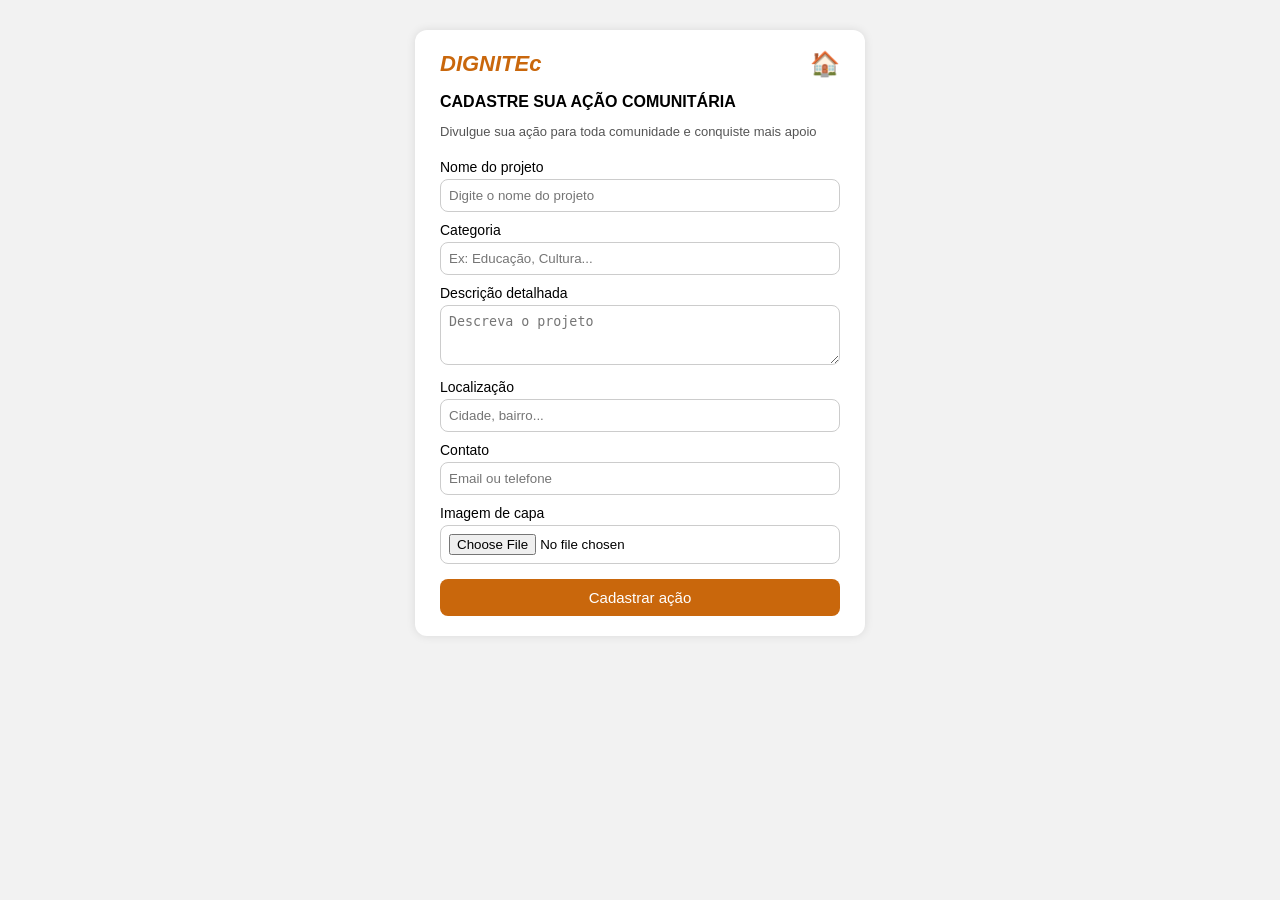
<file: anuncio.html>
<!DOCTYPE html>
<html lang="pt-BR">
<head>
  <meta charset="UTF-8" />
  <meta name="viewport" content="width=device-width, initial-scale=1.0">
  <title>Cadastro de Ação Comunitária</title>
  <link rel="stylesheet" href="formulario.css"/>
  <link rel="stylesheet" href="anuncio.js">
</head>
<body>
  <div class="container">
    <header>
        <h1>DIGNITEc</h1>
      <a href="/sistema-anuncio/list.html" class="home-icon">🏠</a>
    </header>


    <h2>CADASTRE SUA AÇÃO COMUNITÁRIA</h2>
    <p class="subtitle">Divulgue sua ação para toda comunidade e conquiste mais apoio</p>

    <form action="/anuncios" method="post" enctype="multipart/form-data">
      <label for="nomeProjeto">Nome do projeto</label>
      <input type="text" id="nomeProjeto" name="nomeProjeto" placeholder="Digite o nome do projeto" />

      <label for="categoria">Categoria</label>
      <input type="text" id="categoria" name="categoria" placeholder="Ex: Educação, Cultura..." />

      <label for="descricao">Descrição detalhada</label>
      <textarea id="descricao" name="descricao" placeholder="Descreva o projeto"></textarea>

      <label for="localizacao">Localização</label>
      <input type="text" id="localizacao" name="localizacao" placeholder="Cidade, bairro..." />

      <label for="contato">Contato</label>
      <input type="text" id="contato" name="contato" placeholder="Email ou telefone" />

      <label for="imagemCapa">Imagem de capa</label>
      <input type="file" id="imagemCapa" name="imagemCapa" accept="image/*"/>

      <button type="submit" value="upload">Cadastrar ação</button>
    </form>
  </div>

<script src="anuncio.js"></script>

</body>
</html>
</file>
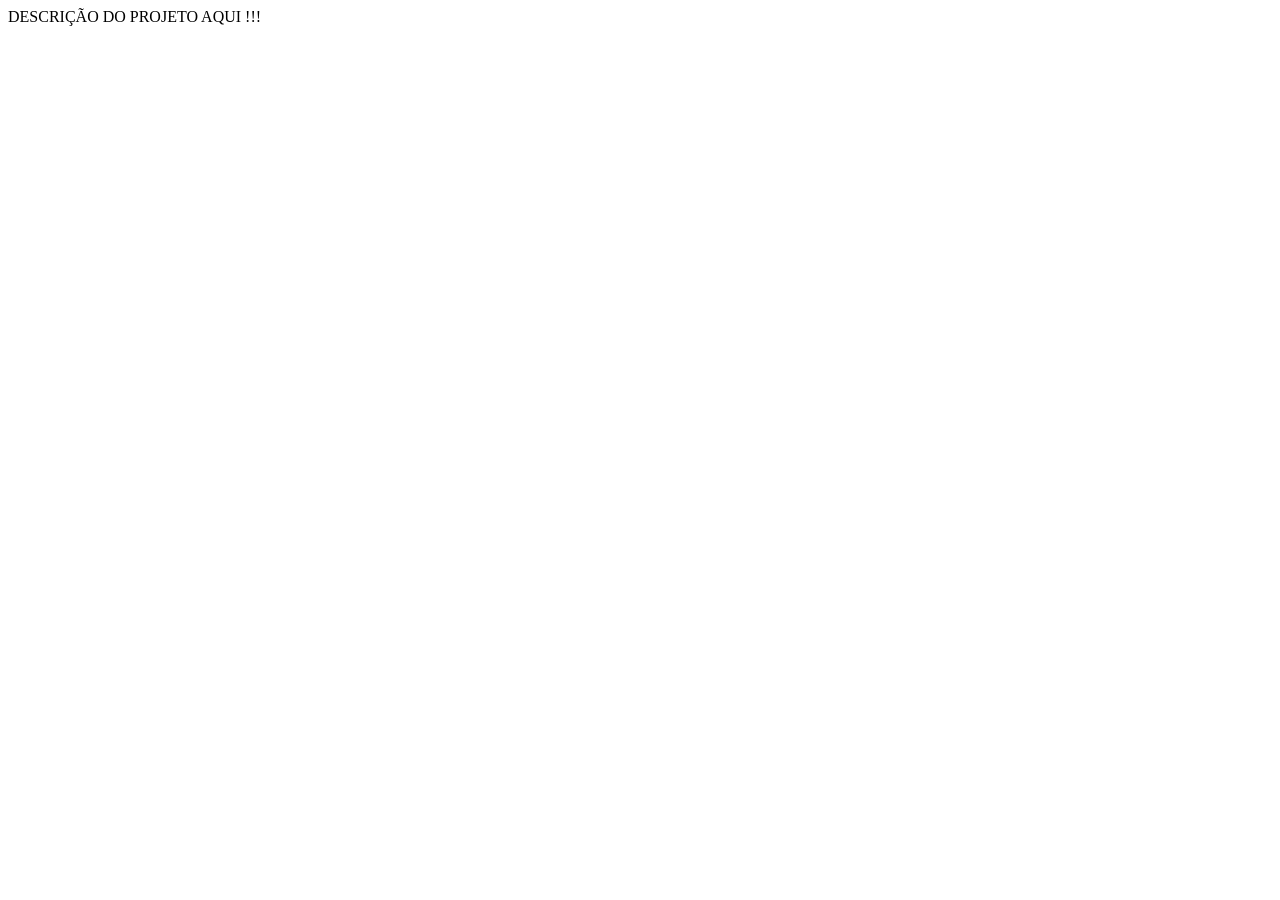
<file: frontEnd/HTMLs/card2.html>
<!DOCTYPE html>
<html lang="pt-br">
<head>
    <meta charset="UTF-8">
    <meta name="viewport" content="width=device-width, initial-scale=1.0">
    <title>Document</title>
</head>
<body>
    DESCRIÇÃO DO PROJETO AQUI !!!
</body>
</html>
</file>
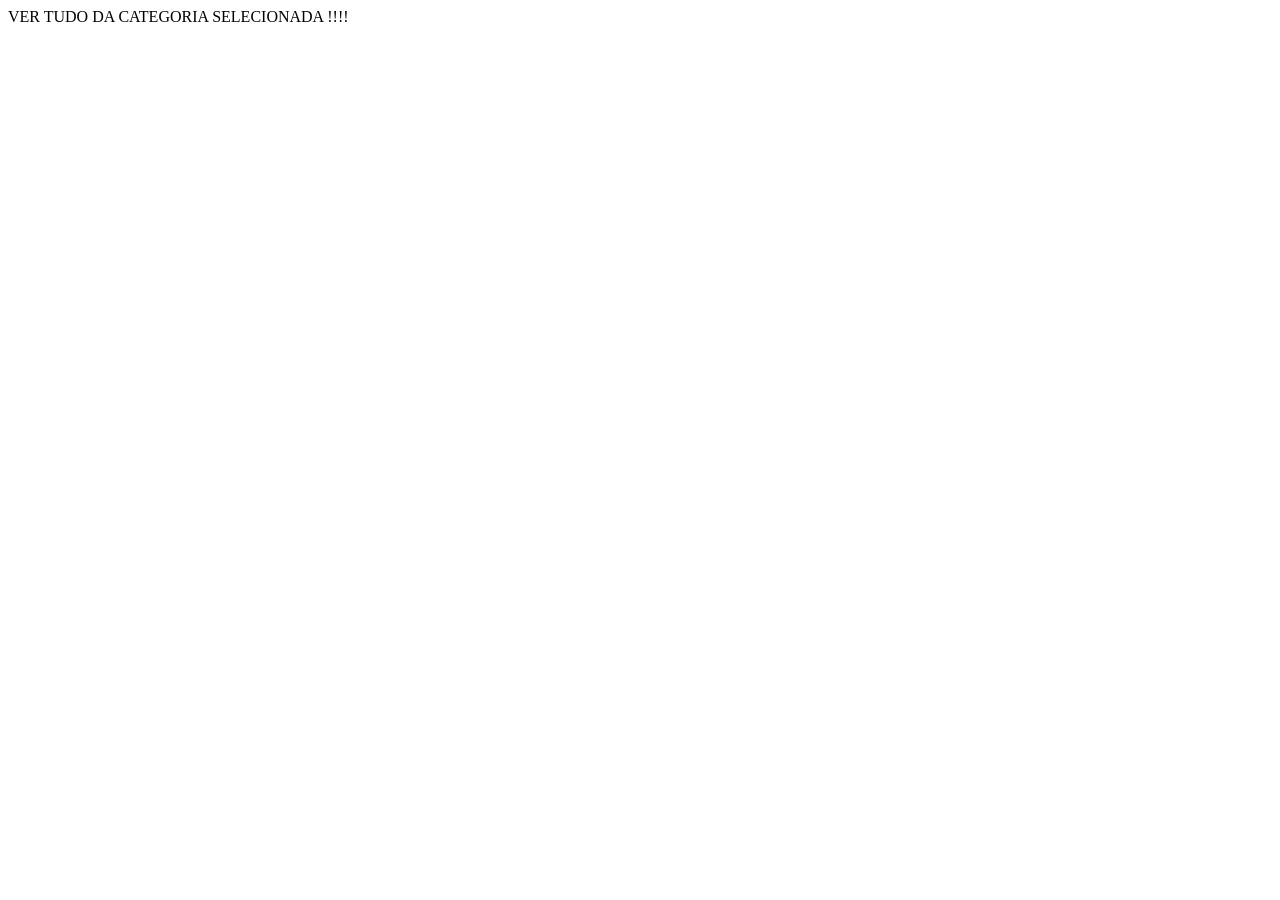
<file: frontEnd/HTMLs/categoria.html>
<!DOCTYPE html>
<html lang="pt-br">
<head>
    <meta charset="UTF-8">
    <meta name="viewport" content="width=device-width, initial-scale=1.0">
    <title>Document</title>
</head>
<body>
    VER TUDO DA CATEGORIA SELECIONADA !!!!
</body>
</html>
</file>
<file: formulario.css>
body {
  margin: 0;
  font-family: Arial, sans-serif;
  background: #f2f2f2;
}
.container {
  max-width: 400px;
  margin: 30px auto;
  background: #fff;
  padding: 20px 25px;
  border-radius: 12px;
  box-shadow: 0 0 10px rgba(0,0,0,0.1);
}

header {
  display: flex;
  justify-content: space-between;
  align-items: center;
  color: #c9670c;
}


h1 {
  font-style: italic;
  font-size: 22px;
  margin: 0;
}

.home-icon {
  text-decoration: none;
  font-size: 24px;
}

h2 {
  font-size: 16px;
  margin-top: 15px;
  font-weight: bold;
}

.subtitle {
  font-size: 13px;
  color: #555;
  margin-bottom: 20px;
}

form label {
  display: block;
  margin-top: 10px;
  font-size: 14px;
}

form input[type="text"],
form input[type="file"],
form textarea {
  width: 100%;
  padding: 8px;
  margin-top: 4px;
  border: 1px solid #ccc;
  border-radius: 8px;
  box-sizing: border-box;
}

form textarea {
  resize: vertical;
  height: 60px;
}

button {
  margin-top: 15px;
  width: 100%;
  padding: 10px;
  background: #c9670c;
  color: #fff;
  border: none;
  border-radius: 8px;
  font-size: 15px;
  cursor: pointer;
}

button:hover {
  background: #005fa3;
}
</file>
